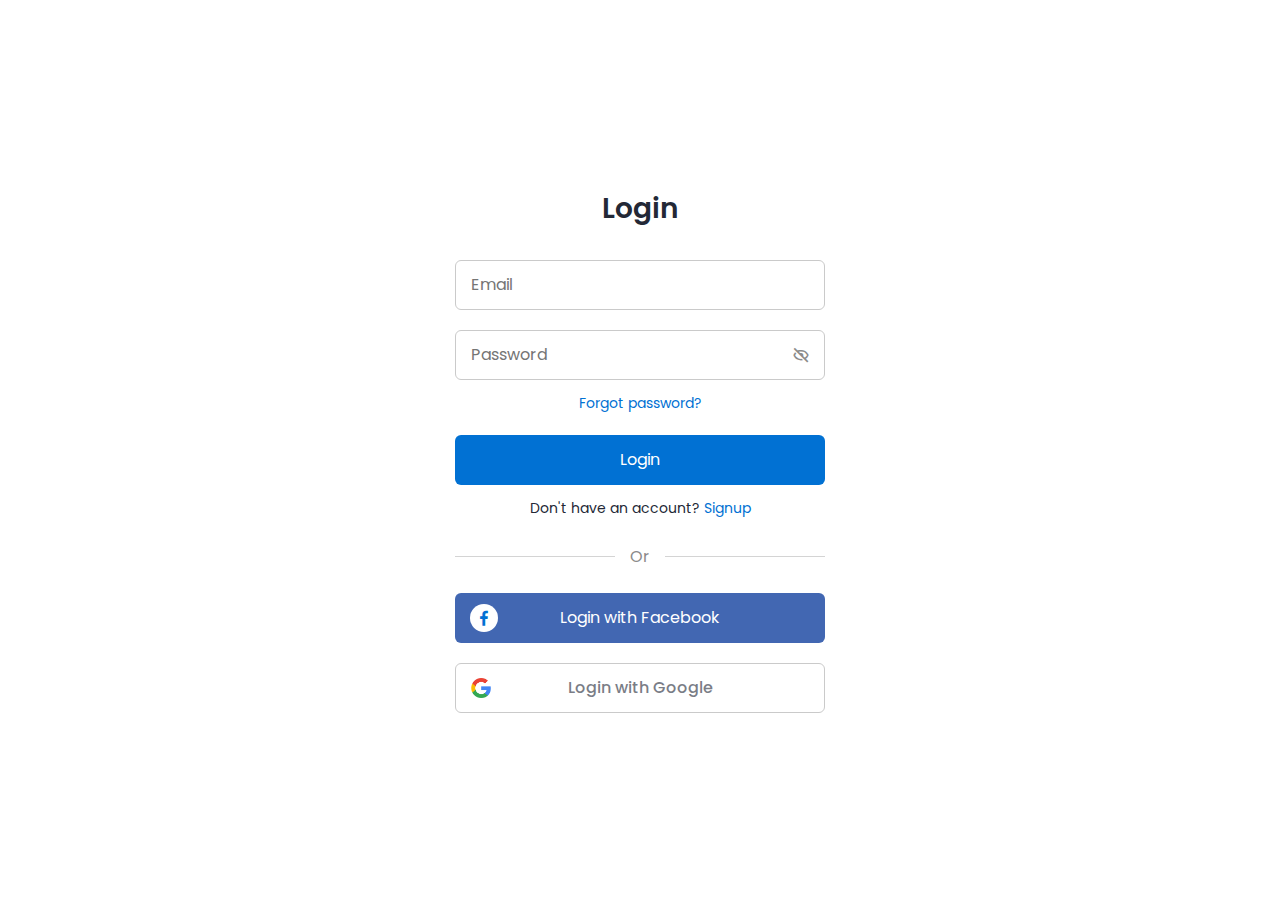
<file: Sign And Login Up.html>
<!DOCTYPE html>
    <html lang="en">
    <head>
        <meta charset="UTF-8">
        <meta http-equiv="X-UA-Compatible" content="IE=edge">
        <meta name="viewport" content="width=device-width, initial-scale=1.0">
        <!--<title> Responsive Login and Signup Form </title>-->

        <!-- CSS -->
        <link rel="stylesheet" href="./Sign And Login Up.css">
                
        <!-- Boxicons CSS -->
        <link href='https://unpkg.com/boxicons@2.1.2/css/boxicons.min.css' rel='stylesheet'>
        <title>Login And Sign Up</title>
                        
    </head>
    <body>
        <section class="container forms">
            <div class="form login">
                <div class="form-content">
                    <header>Login</header>
                    <form action="#">
                        <div class="field input-field">
                            <input type="email" placeholder="Email" class="input">
                        </div>

                        <div class="field input-field">
                            <input type="password" placeholder="Password" class="password">
                            <i class='bx bx-hide eye-icon'></i>
                        </div>

                        <div class="form-link">
                            <a href="#" class="forgot-pass">Forgot password?</a>
                        </div>

                        <div class="field button-field">
                            <button>Login</button>
                        </div>
                    </form>

                    <div class="form-link">
                        <span>Don't have an account? <a href="#" class="link signup-link">Signup</a></span>
                    </div>
                </div>

                <div class="line"></div>

                <div class="media-options">
                    <a href="#" class="field facebook">
                        <i class='bx bxl-facebook facebook-icon'></i>
                        <span>Login with Facebook</span>
                    </a>
                </div>

                <div class="media-options">
                    <a href="#" class="field google">
                        <img src="./google.png" alt="" class="google-img">
                        <span>Login with Google</span>
                    </a>
                </div>

            </div>

            <!-- Signup Form -->

            <div class="form signup">
                <div class="form-content">
                    <header>Signup</header>
                    <form action="#">
                        <div class="field input-field">
                            <input type="email" placeholder="Email" class="input">
                        </div>

                        <div class="field input-field">
                            <input type="password" placeholder="Create password" class="password">
                        </div>

                        <div class="field input-field">
                            <input type="password" placeholder="Confirm password" class="password">
                            <i class='bx bx-hide eye-icon'></i>
                        </div>

                        <div class="field button-field">
                            <button>Signup</button>
                        </div>
                    </form>

                    <div class="form-link">
                        <span>Already have an account? <a href="#" class="link login-link">Login</a></span>
                    </div>
                </div>

                <div class="line"></div>

                <div class="media-options">
                    <a href="#" class="field facebook">
                        <i class='bx bxl-facebook facebook-icon'></i>
                        <span>Login with Facebook</span>
                    </a>
                </div>

                <div class="media-options">
                    <a href="#" class="field google">
                        <img src="./google.png" alt="" class="google-img">
                        <span>Login with Google</span>
                    </a>
                </div>

            </div>
        </section>

        <!-- JavaScript -->

        <script src="Sign And Login Up.js"></script>
    </body>
</html>
</file>
<file: Sign And Login Up.css>
/* Google Fonts - Poppins */
@import url('https://fonts.googleapis.com/css2?family=Poppins:wght@300;400;500;600&display=swap');

*{
    margin: 0;
    padding: 0;
    box-sizing: border-box;
    font-family: 'Poppins', sans-serif;
}
.container{
    height: 100vh;
    width: 100%;
    display: flex;
    align-items: center;
    justify-content: center;
    /* background-color: #4070f4; */
    background-image: url("https://images-wixmp-ed30a86b8c4ca887773594c2.wixmp.com/f/22d146f0-b2ab-487f-9513-c194507aaaaa/dbqsd64-d3e258f8-dbfd-42cc-9422-a0b2230ec26d.jpg?token=eyJ0eXAiOiJKV1QiLCJhbGciOiJIUzI1NiJ9.[base64].FMD9UoW-9us2ZAclJMqqGjDTSvs_HAQPxN4cYHghGcY");
    background-repeat: no-repeat;
    column-gap: 30px;
}
.form{
    position: absolute;
    max-width: 430px;
    width: 100%;
    padding: 30px;
    border-radius: 6px;
    background: #FFF;
}
.form.signup{
    opacity: 0;
    pointer-events: none;
}
.forms.show-signup .form.signup{
    opacity: 1;
    pointer-events: auto;
}
.forms.show-signup .form.login{
    opacity: 0;
    pointer-events: none;
}
header{
    font-size: 28px;
    font-weight: 600;
    color: #232836;
    text-align: center;
}
form{
    margin-top: 30px;
}
.form .field{
    position: relative;
    height: 50px;
    width: 100%;
    margin-top: 20px;
    border-radius: 6px;
}
.field input,
.field button{
    height: 100%;
    width: 100%;
    border: none;
    font-size: 16px;
    font-weight: 400;
    border-radius: 6px;
}
.field input{
    outline: none;
    padding: 0 15px;
    border: 1px solid#CACACA;
}
.field input:focus{
    border-bottom-width: 2px;
}
.eye-icon{
    position: absolute;
    top: 50%;
    right: 10px;
    transform: translateY(-50%);
    font-size: 18px;
    color: #8b8b8b;
    cursor: pointer;
    padding: 5px;
}
.field button{
    color: #fff;
    background-color: #0171d3;
    transition: all 0.3s ease;
    cursor: pointer;
}
.field button:hover{
    background-color: #016dcb;
}
.form-link{
    text-align: center;
    margin-top: 10px;
}
.form-link span,
.form-link a{
    font-size: 14px;
    font-weight: 400;
    color: #232836;
}
.form a{
    color: #0171d3;
    text-decoration: none;
}
.form-content a:hover{
    text-decoration: underline;
}
.line{
    position: relative;
    height: 1px;
    width: 100%;
    margin: 36px 0;
    background-color: #d4d4d4;
}
.line::before{
    content: 'Or';
    position: absolute;
    top: 50%;
    left: 50%;
    transform: translate(-50%, -50%);
    background-color: #FFF;
    color: #8b8b8b;
    padding: 0 15px;
}
.media-options a{
    display: flex;
    align-items: center;
    justify-content: center;
}
a.facebook{
    color: #fff;
    background-color: #4267b2;
}
a.facebook .facebook-icon{
    height: 28px;
    width: 28px;
    color: #0171d3;
    font-size: 20px;
    border-radius: 50%;
    display: flex;
    align-items: center;
    justify-content: center;
    background-color: #fff;
}
.facebook-icon,
img.google-img{
    position: absolute;
    top: 50%;
    left: 15px;
    transform: translateY(-50%);
}
img.google-img{
    height: 20px;
    width: 20px;
    object-fit: cover;
}
a.google{
    border: 1px solid #CACACA;
}
a.google span{
    font-weight: 500;
    opacity: 0.6;
    color: #232836;
}

@media screen and (max-width: 400px) {
    .form{
        padding: 20px 10px;
    }
    
}
</file>
